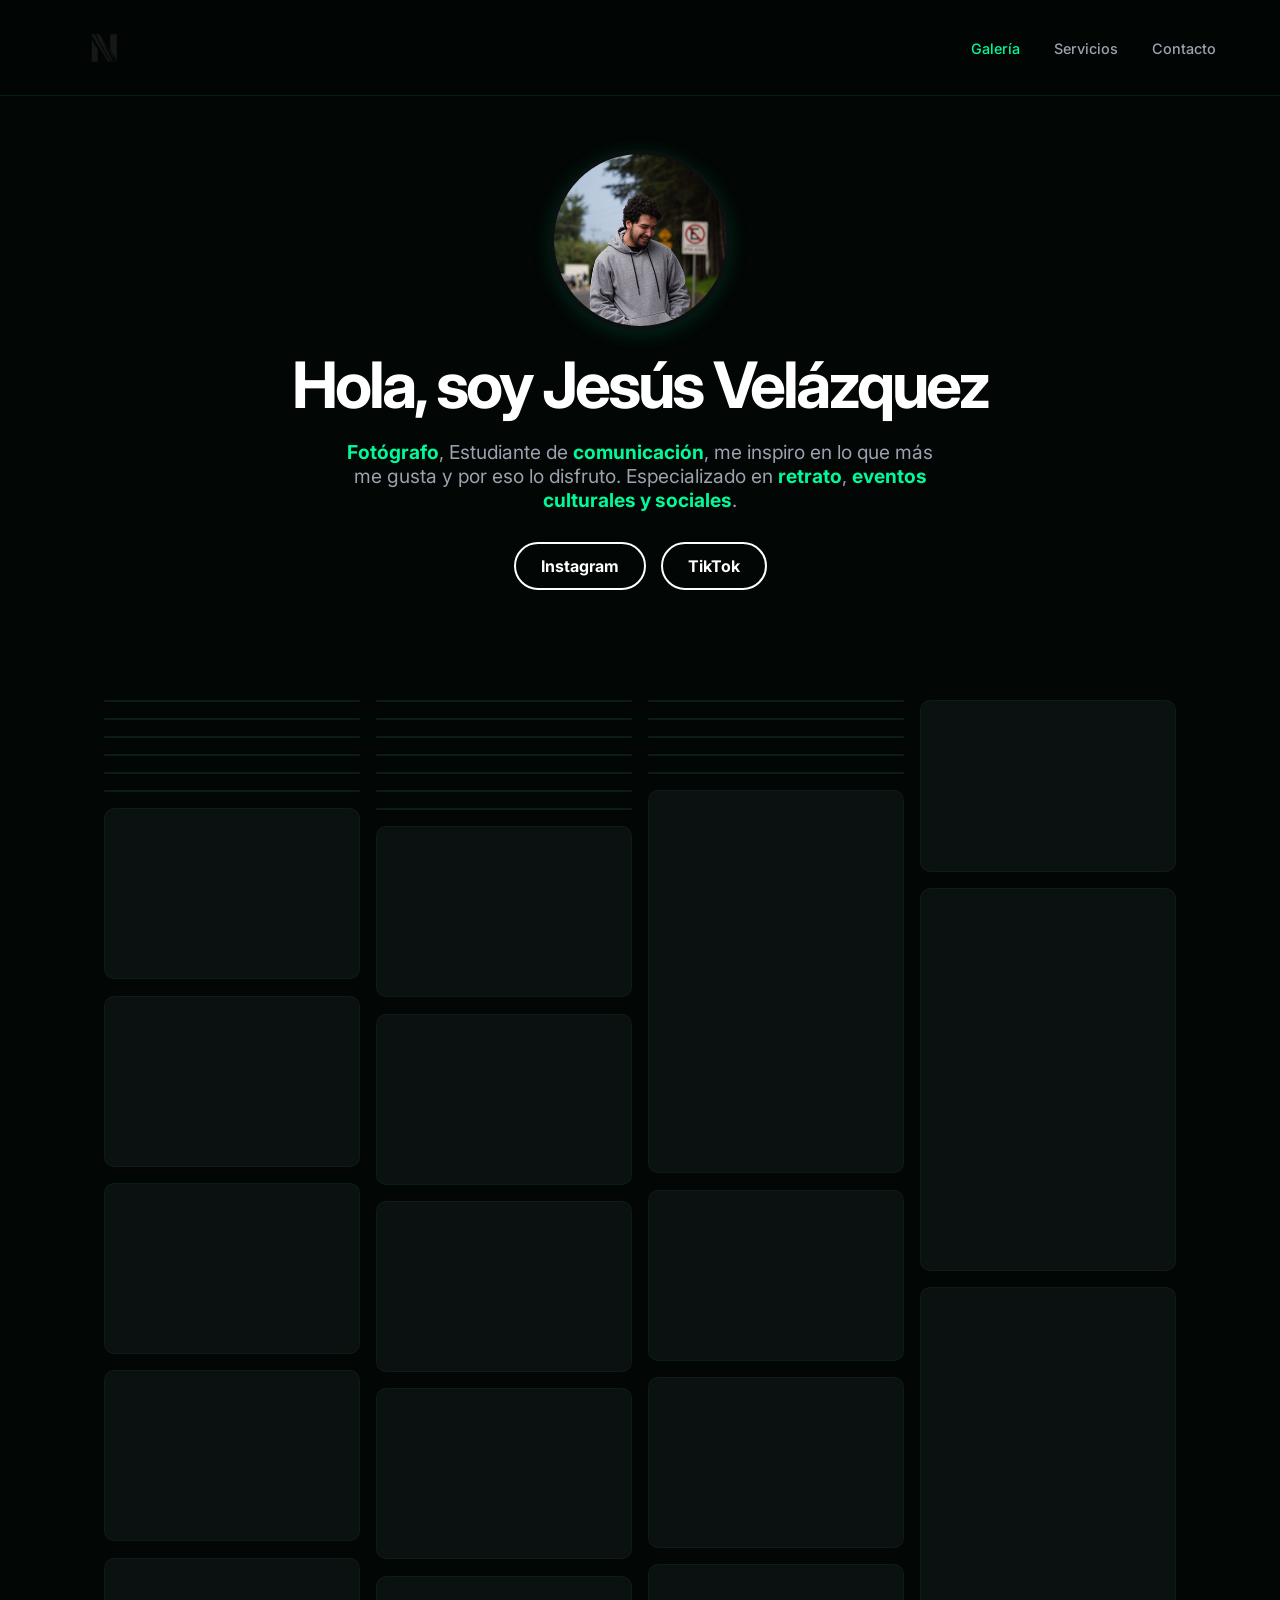
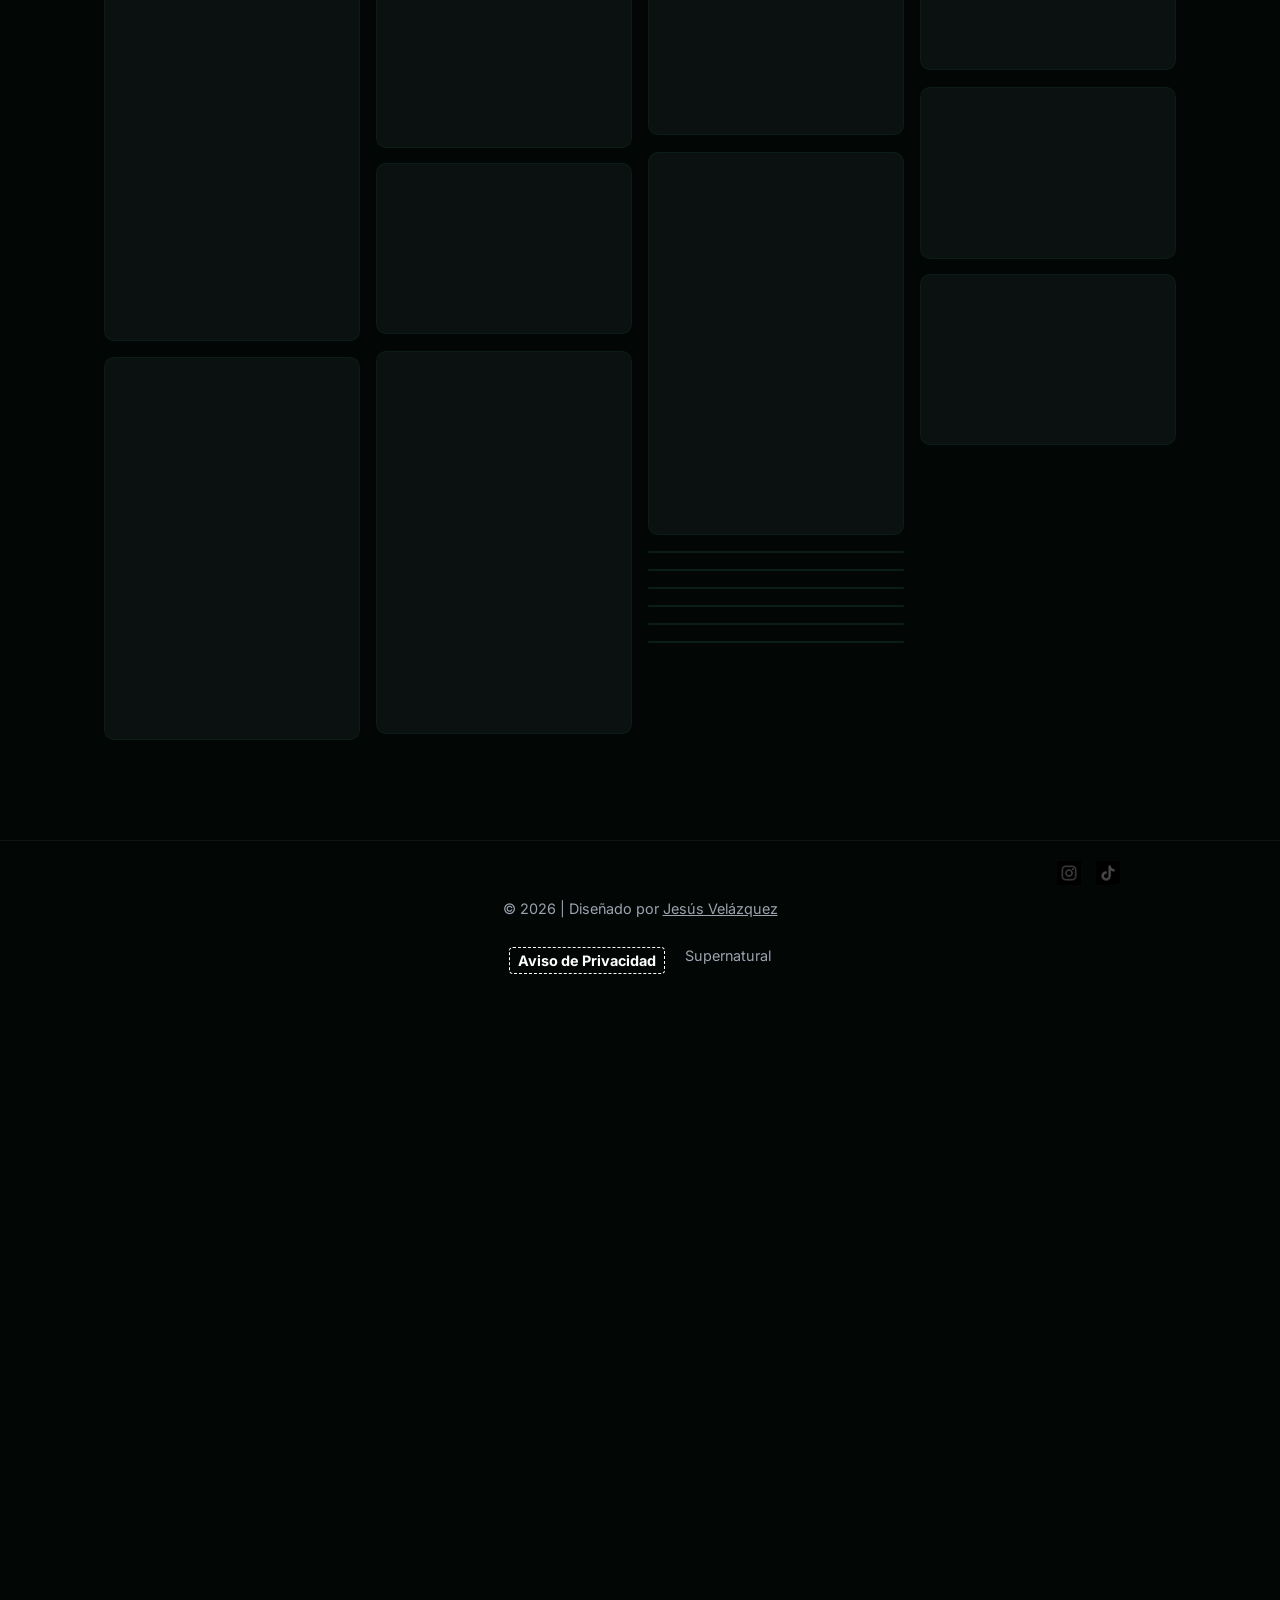
<file: index.html>
<!DOCTYPE html>
<html lang="es">
<head>
    <meta charset="UTF-8">
    <meta name="viewport" content="width=device-width, initial-scale=1.0">
    <link rel="icon" type="image/png" href="imagenes/logo.png">
    <title>Supernatural | Jesús Velázquez</title>
    <link href="https://fonts.googleapis.com/css2?family=Inter:wght@300;400;700;900&display=swap" rel="stylesheet">
    <link rel="stylesheet" href="estilos.css?v=2">
</head>
<body>

    <nav>
        <div class="logo">
            <a href="index.html" title="Supernatural" style="display: flex; align-items: center; text-decoration: none;">
                <img src="imagenes/logo.png" alt="Supernatural Logo" style="height: 55px; width: auto;">
            </a>
        </div>
        <div class="nav-links">
            <a href="index.html" class="active">Galería</a>
            <a href="servicios.html">Servicios</a>
            <a href="contacto.html">Contacto</a>
        </div>
    </nav>

    <section class="hero">
        <img src="imagenes/perfil.jpeg" class="foto-perfil" alt="Jesús Velázquez - Fotógrafo Profesional" width="180" height="180">
        <h1>Hola, soy Jesús Velázquez</h1>
        <p><strong>Fotógrafo</strong>, Estudiante de <strong>comunicación</strong>, me inspiro en lo que más me gusta y por eso lo disfruto. Especializado en <strong>retrato</strong>, <strong>eventos culturales y sociales</strong>.</p>
        
        <div class="social-tags">
            <a href="https://www.instagram.com/vel_supernatural" target="_blank" class="btn-aspecto">Instagram</a>
            <a href="https://www.tiktok.com/@vel_supernatural" target="_blank" class="btn-aspecto">TikTok</a>
        </div>
    </section>

    <main class="galeria" id="galeria">
        <div class="foto-card"> <img src="imagenes/1.jpeg" alt="Retrato fotográfico en exteriores - Portafolio Supernatural" decoding="async"> </div>
        <div class="foto-card"> <img src="imagenes/2.jpeg" alt="Fotografía de paisaje urbano y arquitectura - Portafolio Supernatural" decoding="async"> </div>
        <div class="foto-card"> <img src="imagenes/3.JPG" alt="Cobertura de evento social y momentos espontáneos - Portafolio Supernatural" decoding="async"> </div>
        <div class="foto-card"> <img src="imagenes/4.JPG" alt="Composición visual artística en exteriores - Portafolio Supernatural" decoding="async"> </div>
        <div class="foto-card"> <img src="imagenes/5.png" alt="Sesión de retrato de estudio creativo - Portafolio Supernatural" decoding="async"> </div>
        <div class="foto-card"> <img src="imagenes/6.jpg" alt="Fotografía callejera con luz natural - Portafolio Supernatural" decoding="async"> </div>
        <div class="foto-card"> <img src="imagenes/8.jpeg" alt="Captura de detalle con enfoque selectivo - Portafolio Supernatural" loading="lazy" decoding="async" fetchpriority="low"> </div>
        <div class="foto-card"> <img src="imagenes/9.JPG" alt="Registro fotográfico documental de evento - Portafolio Supernatural" loading="lazy" decoding="async" fetchpriority="low"> </div>
        <div class="foto-card"> <img src="imagenes/10.JPG" alt="Sesión fotográfica editorial de moda - Portafolio Supernatural" loading="lazy" decoding="async" fetchpriority="low"> </div>
        <div class="foto-card"> <img src="imagenes/11.jpeg" alt="Juego de luces y sombras en retrato - Portafolio Supernatural" loading="lazy" decoding="async" fetchpriority="low"> </div>
        <div class="foto-card"> <img src="imagenes/12.JPG" alt="Fotografía de paisaje natural y composición - Portafolio Supernatural" loading="lazy" decoding="async" fetchpriority="low"> </div>
        <div class="foto-card"> <img src="imagenes/13.jpeg" alt="Captura de expresiones y retrato espontáneo - Portafolio Supernatural" loading="lazy" decoding="async" fetchpriority="low"> </div>
        <div class="foto-card"> <img src="imagenes/14.JPG" alt="Perspectiva visual urbana y encuadre - Portafolio Supernatural" loading="lazy" decoding="async" fetchpriority="low"> </div>
        <div class="foto-card"> <img src="imagenes/15.JPG" alt="Fotografía conceptual con iluminación artística - Portafolio Supernatural" loading="lazy" decoding="async" fetchpriority="low"> </div>
        <div class="foto-card"> <img src="imagenes/16.JPG" alt="Registro visual de entorno urbano - Portafolio Supernatural" loading="lazy" decoding="async" fetchpriority="low"> </div>
        <div class="foto-card"> <img src="imagenes/17.JPG" alt="Retrato casual con iluminación de atardecer - Portafolio Supernatural" loading="lazy" decoding="async" fetchpriority="low"> </div>
        <div class="foto-card"> <img src="imagenes/18.jpeg" alt="Composición geométrica y encuadre fotográfico - Portafolio Supernatural" loading="lazy" decoding="async" fetchpriority="low"> </div>
        <div class="foto-card"> <img src="imagenes/22.jpeg" alt="Composición geométrica y encuadre fotográfico - Portafolio Supernatural" loading="lazy" decoding="async" fetchpriority="low"> </div>
        <div class="foto-card"> <img src="imagenes/23.JPG" alt="Fotografía artística - Portafolio Supernatural" loading="lazy" decoding="async" fetchpriority="low"> </div>
        <div class="foto-card"> <img src="imagenes/24.jpeg" alt="Fotografía artística - Portafolio Supernatural" loading="lazy" decoding="async" fetchpriority="low"> </div>
        <div class="foto-card"> <img src="imagenes/25.jpeg" alt="Fotografía artística - Portafolio Supernatural" loading="lazy" decoding="async" fetchpriority="low"> </div>
        <div class="foto-card"> <img src="imagenes/26.jpeg" alt="Fotografía artística - Portafolio Supernatural" loading="lazy" decoding="async" fetchpriority="low"> </div>
        <div class="foto-card"> <img src="imagenes/27.jpeg" alt="Fotografía artística - Portafolio Supernatural" loading="lazy" decoding="async" fetchpriority="low"> </div>
        <div class="foto-card"> <img src="imagenes/28.jpeg" alt="Fotografía artística - Portafolio Supernatural" loading="lazy" decoding="async" fetchpriority="low"> </div>
        <div class="foto-card"> <img src="imagenes/29.jpeg" alt="Fotografía artística - Portafolio Supernatural" loading="lazy" decoding="async" fetchpriority="low"> </div>
        <div class="foto-card"> <img src="imagenes/30.jpeg" alt="Fotografía artística - Portafolio Supernatural" loading="lazy" decoding="async" fetchpriority="low"> </div>
        <div class="foto-card"> <img src="imagenes/31.jpeg" alt="Fotografía artística - Portafolio Supernatural" loading="lazy" decoding="async" fetchpriority="low"> </div>
        <div class="foto-card"> <img src="imagenes/32.jpeg" alt="Fotografía artística - Portafolio Supernatural" loading="lazy" decoding="async" fetchpriority="low"> </div>
        <div class="foto-card"> <img src="imagenes/33.jpeg" alt="Fotografía artística - Portafolio Supernatural" loading="lazy" decoding="async" fetchpriority="low"> </div>
        <div class="foto-card"> <img src="imagenes/34.jpeg" alt="Fotografía artística - Portafolio Supernatural" loading="lazy" decoding="async" fetchpriority="low"> </div>
        <div class="foto-card"> <img src="imagenes/35.jpeg" alt="Fotografía artística - Portafolio Supernatural" loading="lazy" decoding="async" fetchpriority="low"> </div>
        <div class="foto-card"> <img src="imagenes/36.jpeg" alt="Fotografía artística - Portafolio Supernatural" loading="lazy" decoding="async" fetchpriority="low"> </div>
        <div class="foto-card"> <img src="imagenes/37.jpeg" alt="Fotografía artística - Portafolio Supernatural" loading="lazy" decoding="async" fetchpriority="low"> </div>
        <div class="foto-card"> <img src="imagenes/38.jpeg" alt="Fotografía de portafolio - Portafolio Supernatural" loading="lazy" decoding="async" fetchpriority="low"> </div>
        <div class="foto-card"> <img src="imagenes/39.jpeg" alt="Fotografía de portafolio - Portafolio Supernatural" loading="lazy" decoding="async" fetchpriority="low"> </div>
        <div class="foto-card"> <img src="imagenes/40.jpeg" alt="Fotografía de portafolio - Portafolio Supernatural" loading="lazy" decoding="async" fetchpriority="low"> </div>
        <div class="foto-card"> <img src="imagenes/41.jpeg" alt="Fotografía de portafolio - Portafolio Supernatural" loading="lazy" decoding="async" fetchpriority="low"> </div>
        <div class="foto-card"> <img src="imagenes/42.jpeg" alt="Fotografía de portafolio - Portafolio Supernatural" loading="lazy" decoding="async" fetchpriority="low"> </div>
        <div class="foto-card"> <img src="imagenes/43.jpeg" alt="Fotografía de portafolio - Portafolio Supernatural" loading="lazy" decoding="async" fetchpriority="low"> </div>
        <div class="foto-card"> <img src="imagenes/44.jpeg" alt="Fotografía de portafolio - Portafolio Supernatural" loading="lazy" decoding="async" fetchpriority="low"> </div>
        <div class="foto-card"> <img src="imagenes/45.jpeg" alt="Fotografía de portafolio - Portafolio Supernatural" loading="lazy" decoding="async" fetchpriority="low"> </div>
        <div class="foto-card"> <img src="imagenes/46.jpeg" alt="Fotografía de portafolio - Portafolio Supernatural" loading="lazy" decoding="async" fetchpriority="low"> </div>
        <div class="foto-card"> <img src="imagenes/47.jpeg" alt="Fotografía de portafolio - Portafolio Supernatural" loading="lazy" decoding="async" fetchpriority="low"> </div>
        <div class="foto-card"> <img src="imagenes/48.jpeg" alt="Fotografía de portafolio - Portafolio Supernatural" loading="lazy" decoding="async" fetchpriority="low"> </div>
        <div class="foto-card"> <img src="imagenes/49.jpeg" alt="Fotografía de portafolio - Portafolio Supernatural" loading="lazy" decoding="async" fetchpriority="low"> </div>
        <div class="foto-card"> <img src="imagenes/50.jpeg" alt="Fotografía de portafolio - Portafolio Supernatural" loading="lazy" decoding="async" fetchpriority="low"> </div>
        <div class="foto-card"> <img src="imagenes/51.jpeg" alt="Fotografía de portafolio - Portafolio Supernatural" loading="lazy" decoding="async" fetchpriority="low"> </div>
    </main>

    <footer style="display: flex; flex-direction: column; gap: 15px; padding: 20px 0;">
        <div class="redes-derecha" style="display: flex; justify-content: flex-end; align-items: center; gap: 15px; width: 100%; max-width: 1000px; margin: 0 auto; padding-right: 20px; box-sizing: border-box;">
            <a href="https://www.instagram.com/kar4everr" target="_blank" title="Instagram" style="display: inline-block;">
                <img src="imagenes/instagram.png" alt="Instagram" style="width: 24px; height: 24px; object-fit: contain; vertical-align: middle;">
            </a>
            <a href="https://www.tiktok.com/@pacoleyfra7" target="_blank" title="TikTok" style="display: inline-block;">
                <img src="imagenes/tiktok.png" alt="TikTok" style="width: 24px; height: 24px; object-fit: contain; vertical-align: middle;">
            </a>
        </div>

        <p>&copy; 2026 | Diseñado por <a href="https://www.velsupernatural.com" target="_blank" style="color: inherit; text-decoration: underline;">Jesús Velázquez</a></p>
        
        <div class="footer-nav">
            <a href="pdf/aviso-privacidad.pdf" target="_blank" style="color: #ffffff; font-weight: 700; border: 1px dashed #ffffff; padding: 4px 8px; border-radius: 4px; text-decoration: none;">Aviso de Privacidad</a>
            <a href="https://www.velsupernatural.com" target="_blank">Supernatural</a>
        </div>
    </footer>

</body>
</html>
</file>
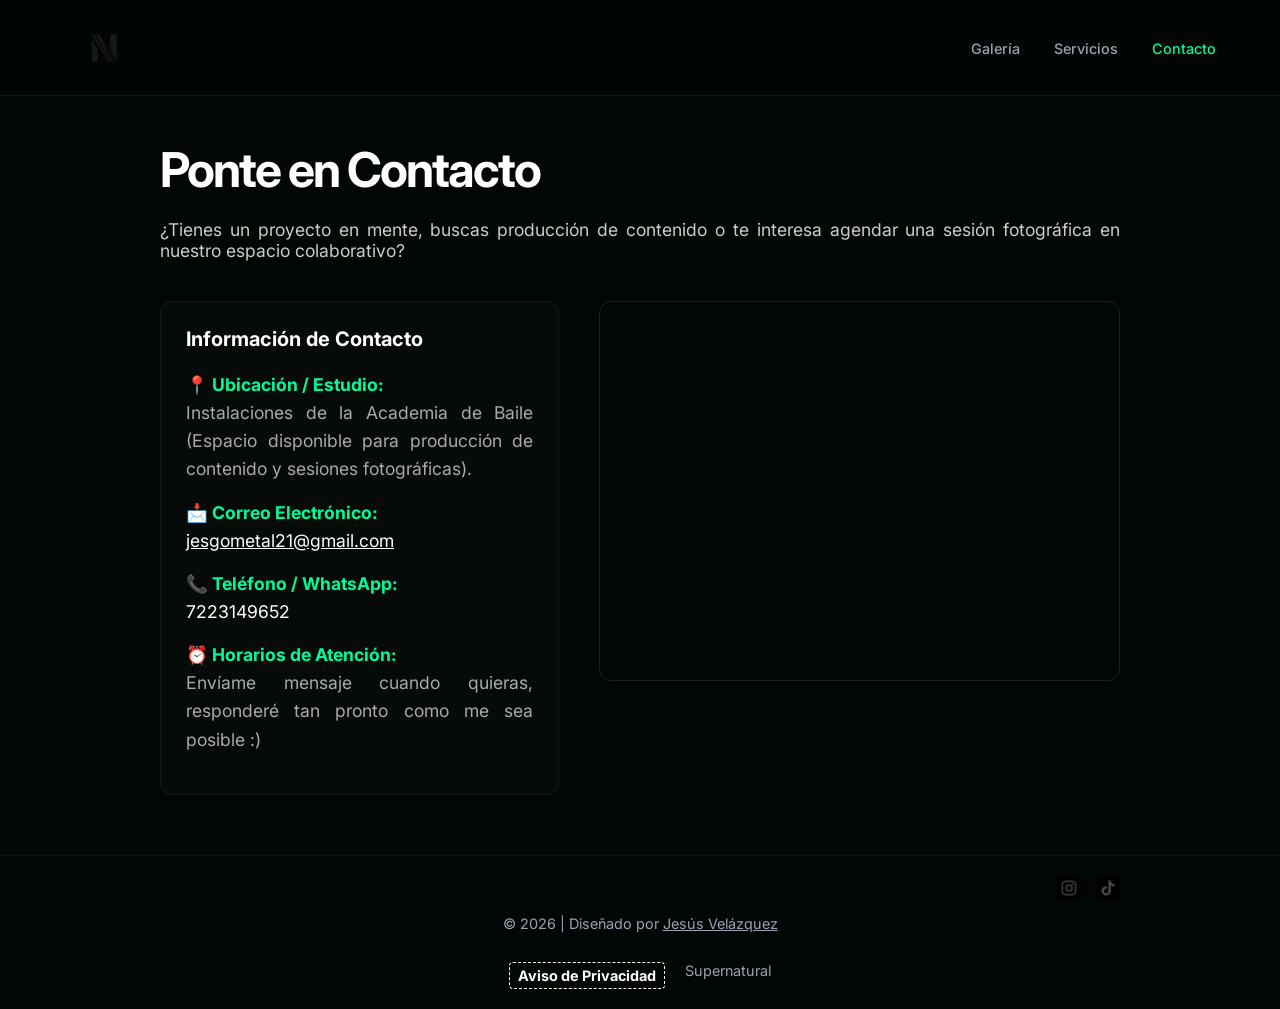
<file: contacto.html>
<!DOCTYPE html>
<html lang="es">
<head>
    <meta charset="UTF-8">
    <meta name="viewport" content="width=device-width, initial-scale=1.0">
    <link rel="icon" type="image/png" href="imagenes/logo.png">
    <title>Contacto | Jesús Velázquez</title>
    <link href="https://fonts.googleapis.com/css2?family=Inter:wght@300;400;700;900&display=swap" rel="stylesheet">
    <link rel="stylesheet" href="estilos.css">
</head>
<body>

    <nav>
        <div class="logo">
            <a href="index.html" title="Supernatural" style="display: flex; align-items: center; text-decoration: none;">
                <img src="imagenes/logo.png" alt="Supernatural Logo" style="height: 55px; width: auto;">
            </a>
        </div>
        <div class="nav-links">
            <a href="index.html" target="_blank">Galería</a>
            <a href="servicios.html" target="_blank">Servicios</a>
            <a href="contacto.html" target="_blank" class="active">Contacto</a>
        </div>
    </nav>

    <main class="seccion-pagina" style="max-width: 1000px; margin: 100px auto 20px auto; padding: 40px 20px;">
        <h1 style="margin-bottom: 20px;">Ponte en Contacto</h1>
        <p style="margin-bottom: 40px; color: #ccc;">¿Tienes un proyecto en mente, buscas producción de contenido o te interesa agendar una sesión fotográfica en nuestro espacio colaborativo?</p>

        <div style="display: flex; flex-wrap: wrap; gap: 40px; align-items: flex-start;">
            
            <div style="flex: 1; min-width: 280px; background: rgba(255,255,255,0.02); padding: 25px; border-radius: 12px; border: 1px solid rgba(255,255,255,0.05);">
                <h3 style="margin-top: 0; color: #fff; font-size: 20px; margin-bottom: 20px;">Información de Contacto</h3>
                
                <p style="margin: 15px 0; color: #aaa; line-height: 1.6;">
                    <strong>📍 Ubicación / Estudio:</strong><br>
                    Instalaciones de la Academia de Baile (Espacio disponible para producción de contenido y sesiones fotográficas).
                </p>
                
                <p style="margin: 15px 0; color: #aaa; line-height: 1.6;">
                    <strong>📩 Correo Electrónico:</strong><br>
                    <a href="mailto:jesgometal21@gmail.com" style="color: #fff; text-decoration: underline;">jesgometal21@gmail.com</a>
                </p>

                <p style="margin: 15px 0; color: #aaa; line-height: 1.6;">
                    <strong>📞 Teléfono / WhatsApp:</strong><br>
                    <a href="https://wa.me/527223149652" target="_blank" style="color: #fff; text-decoration: none;">7223149652</a>
                </p>
                
                <p style="margin: 15px 0; color: #aaa; line-height: 1.6;">
                    <strong>⏰ Horarios de Atención:</strong><br>
                    Envíame mensaje cuando quieras, responderé tan pronto como me sea posible :)
                </p>
            </div>

            <div style="flex: 1.5; min-width: 320px; width: 100%;">
                <iframe 
                    src="https://www.google.com/maps/embed?pb=!1m18!1m12!1m3!1d3766.1834995414974!2d-99.63124992506557!3d19.274384745715132!2m3!1f0!2f0!3f0!3m2!1i1024!2i768!4f13.1!3m3!1m2!1s0x85cd8b19f51542d9%3A0xb7f57e26df35192d!2sENLACE%20Academia%20de%20Baile!5e0!3m2!1ses-419!2smx!4v1780993809876!5m2!1ses-419!2smx" 
                    width="100%" 
                    height="380" 
                    style="border: 1px solid rgba(255,255,255,0.1); border-radius: 12px;" 
                    allowfullscreen="" 
                    loading="lazy" 
                    referrerpolicy="no-referrer-when-downgrade">
                </iframe>
            </div>

        </div>
    </main>

<footer style="display: flex; flex-direction: column; gap: 15px; padding: 20px 0;">
    
    <div class="redes-derecha" style="display: flex; justify-content: flex-end; align-items: center; gap: 15px; width: 100%; max-width: 1000px; margin: 0 auto; padding-right: 20px; box-sizing: border-box;">
        <a href="https://www.instagram.com/kar4everr" target="_blank" title="Instagram" style="display: inline-block;">
            <img src="imagenes/instagram.png" alt="Instagram" style="width: 24px; height: 24px; object-fit: contain; vertical-align: middle;">
        </a>
        <a href="https://www.tiktok.com/@pacoleyfra7" target="_blank" title="TikTok" style="display: inline-block;">
            <img src="imagenes/tiktok.png" alt="TikTok" style="width: 24px; height: 24px; object-fit: contain; vertical-align: middle;">
        </a>
    </div>

    <p>&copy; 2026 | Diseñado por <a href="https://www.velsupernatural.com" target="_blank" style="color: inherit; text-decoration: underline;">Jesús Velázquez</a></p>
    
    <div class="footer-nav">
        <a href="pdf/aviso-privacidad.pdf" target="_blank" style="color: #ffffff; font-weight: 700; border: 1px dashed #ffffff; padding: 4px 8px; border-radius: 4px; text-decoration: none;">Aviso de Privacidad</a>
        <a href="https://www.velsupernatural.com" target="_blank">Supernatural</a>
    </div>
</footer>

</body>
</html>
</file>
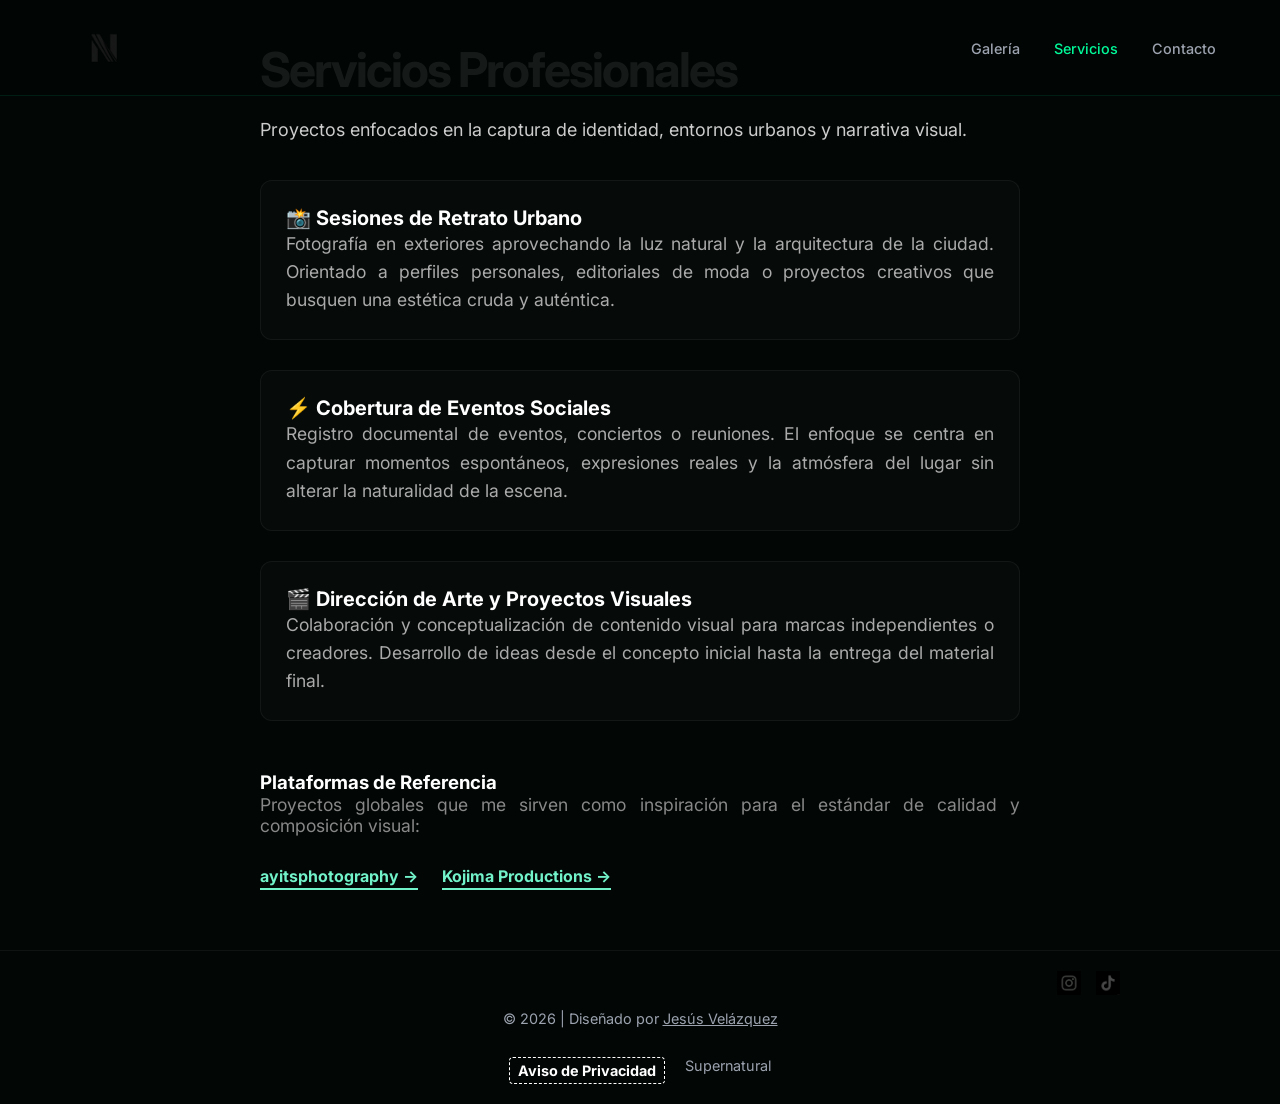
<file: servicios.html>
<!DOCTYPE html>
<html lang="es">
<head>
    <meta charset="UTF-8">
    <meta name="viewport" content="width=device-width, initial-scale=1.0">
    <link rel="icon" type="image/png" href="imagenes/logo.png">
    <title>Servicios | Jesús Velázquez</title>
    <link href="https://fonts.googleapis.com/css2?family=Inter:wght@300;400;700;900&display=swap" rel="stylesheet">
    <link rel="stylesheet" href="estilos.css">
</head>
<body>

    <nav>
        <div class="logo">
            <a href="index.html" title="Supernatural" style="display: flex; align-items: center; text-decoration: none;">
                <img src="imagenes/logo.png" alt="Supernatural Logo" style="height: 55px; width: auto;">
            </a>
        </div>
        <div class="nav-links">
            <a href="index.html" target="_blank">Galería</a>
            <a href="servicios.html" target="_blank" class="active">Servicios</a>
            <a href="contacto.html" target="_blank">Contacto</a>
        </div>
    </nav>

    <main class="seccion-pagina" style="max-width: 800px; margin: 0 auto; padding: 40px 20px;">
        <h1>Servicios Profesionales</h1>
        <p style="font-size: 18px; color: #ccc; margin-bottom: 40px;">Proyectos enfocados en la captura de identidad, entornos urbanos y narrativa visual.</p>
        
        <div class="servicios-lista" style="display: flex; flex-direction: column; gap: 30px;">
            
            <div style="background: rgba(255,255,255,0.02); padding: 25px; border-radius: 12px; border: 1px solid rgba(255,255,255,0.05);">
                <h3 style="color: #fff; margin-top: 0; font-size: 20px;">📸 Sesiones de Retrato Urbano</h3>
                <p style="color: #aaa; line-height: 1.6; margin-bottom: 0;">Fotografía en exteriores aprovechando la luz natural y la arquitectura de la ciudad. Orientado a perfiles personales, editoriales de moda o proyectos creativos que busquen una estética cruda y auténtica.</p>
            </div>

            <div style="background: rgba(255,255,255,0.02); padding: 25px; border-radius: 12px; border: 1px solid rgba(255,255,255,0.05);">
                <h3 style="color: #fff; margin-top: 0; font-size: 20px;">⚡ Cobertura de Eventos Sociales</h3>
                <p style="color: #aaa; line-height: 1.6; margin-bottom: 0;">Registro documental de eventos, conciertos o reuniones. El enfoque se centra en capturar momentos espontáneos, expresiones reales y la atmósfera del lugar sin alterar la naturalidad de la escena.</p>
            </div>

            <div style="background: rgba(255,255,255,0.02); padding: 25px; border-radius: 12px; border: 1px solid rgba(255,255,255,0.05);">
                <h3 style="color: #fff; margin-top: 0; font-size: 20px;">🎬 Dirección de Arte y Proyectos Visuales</h3>
                <p style="color: #aaa; line-height: 1.6; margin-bottom: 0;">Colaboración y conceptualización de contenido visual para marcas independientes o creadores. Desarrollo de ideas desde el concepto inicial hasta la entrega del material final.</p>
            </div>

        </div>

        <h3 style="margin-top: 50px; color: #fff;">Plataformas de Referencia</h3>
        <p style="color: #888;">Proyectos globales que me sirven como inspiración para el estándar de calidad y composición visual:</p>
        
        <div class="enlaces-bloque" style="margin-top: 15px;">
            <a href="https://msolie.com/portfolio/" target="_blank" class="link-externo" style="margin-right: 20px;">ayitsphotography →</a>
            <a href="https://www.kojimaproductions.jp" target="_blank" class="link-externo">Kojima Productions →</a>
        </div>
    </main>

<footer style="display: flex; flex-direction: column; gap: 15px; padding: 20px 0;">
    
    <div class="redes-derecha" style="display: flex; justify-content: flex-end; align-items: center; gap: 15px; width: 100%; max-width: 1000px; margin: 0 auto; padding-right: 20px; box-sizing: border-box;">
        <a href="https://www.instagram.com/kar4everr" target="_blank" title="Instagram" style="display: inline-block;">
            <img src="imagenes/instagram.png" alt="Instagram" style="width: 24px; height: 24px; object-fit: contain; vertical-align: middle;">
        </a>
        <a href="https://www.tiktok.com/@pacoleyfra7" target="_blank" title="TikTok" style="display: inline-block;">
            <img src="imagenes/tiktok.png" alt="TikTok" style="width: 24px; height: 24px; object-fit: contain; vertical-align: middle;">
        </a>
    </div>

    <p>&copy; 2026 | Diseñado por <a href="https://www.velsupernatural.com" target="_blank" style="color: inherit; text-decoration: underline;">Jesús Velázquez</a></p>
    
    <div class="footer-nav">
        <a href="pdf/aviso-privacidad.pdf" target="_blank" style="color: #ffffff; font-weight: 700; border: 1px dashed #ffffff; padding: 4px 8px; border-radius: 4px; text-decoration: none;">Aviso de Privacidad</a>
        <a href="https://www.velsupernatural.com" target="_blank">Supernatural</a>
    </div>
</footer>

</body>
</html>
</file>
<file: estilos.css>
* {
    margin: 0;
    padding: 0;
    box-sizing: border-box;
}

:root {
    --blanco: #ffffff;
    --negro-profundo: #020605; 
    --gris-fondo: #0b1110;     
    --gris-texto: #9ca3af;     
    --color-menta: #00fa9a;    
    --menta-suave: #72f2c9;    
    --fuente: 'Inter', sans-serif;
}

body {
    background-color: var(--negro-profundo);
    color: var(--blanco);
    font-family: var(--fuente);
    -webkit-font-smoothing: antialiased;
    text-align: justify;
}

strong {
    font-weight: 700;
    color: var(--color-menta); 
}

nav {
    display: flex;
    justify-content: space-between;
    align-items: center;
    padding: 20px 5%;
    position: fixed;
    width: 100%;
    top: 0;
    background: rgba(2, 6, 5, 0.92); 
    z-index: 1000;
    border-bottom: 1px solid rgba(0, 250, 154, 0.1);
}

.logo { 
    font-weight: 900; 
    letter-spacing: -1px; 
    text-transform: uppercase; 
    color: var(--blanco);
}

.logo span { 
    font-weight: 300; 
    color: var(--color-menta); 
    margin-left: 5px; 
}

.nav-links a {
    text-decoration: none;
    color: var(--gris-texto);
    font-size: 0.9rem;
    margin-left: 30px;
    font-weight: 500;
}

.nav-links a:hover, .nav-links a.active {
    color: var(--color-menta); 
}

.hero {
    padding: 150px 10% 80px;
    text-align: center;
}

.foto-perfil {
    width: 180px;          
    height: 180px;         
    border-radius: 50%;    
    object-fit: cover;     
    border: 4px solid var(--gris-fondo); 
    box-shadow: 0 4px 20px rgba(0, 250, 154, 0.15); 
    display: block;
    margin: 0 auto 20px;   
}

.hero h1 {
    font-size: clamp(2rem, 8vw, 4rem);
    letter-spacing: -3px;
    line-height: 1.1;
    margin-bottom: 20px;
    color: var(--blanco);
}

.hero h1 span { 
    color: var(--gris-texto); 
}

.hero p {
    font-size: 1.2rem;
    color: var(--gris-texto);
    max-width: 600px;
    margin: 0 auto 30px;
}

.galeria {
    columns: 4 220px; 
    column-gap: 16px;
    padding: 0 5% 100px;
    max-width: 1200px;
    margin: 0 auto;
}

.foto-card {
    position: relative;
    margin-bottom: 16px;
    break-inside: avoid; 
    border-radius: 10px;
    overflow: hidden;
    background: var(--gris-fondo);
    border: 1px solid rgba(0, 250, 154, 0.05);
    content-visibility: auto;
}

.foto-card img {
    width: 100%;
    height: auto;
    display: block;
}

.contacto {
    padding: 150px 10%;
    text-align: center;
    background: var(--gris-fondo);
}

.botones-contacto {
    display: flex;
    flex-direction: column;
    align-items: center;
    gap: 15px;
    margin-top: 30px;
}

.btn-contacto {
    display: inline-block;
    padding: 15px 30px;
    border: 1.5px solid var(--color-menta); 
    border-radius: 50px;
    text-decoration: none;
    color: var(--color-menta);
    font-size: 0.9rem;
    background: transparent;
}

.btn-contacto span {
    font-weight: 800;
    margin-right: 5px;
    text-transform: uppercase;
    font-size: 0.75rem;
    letter-spacing: 1px;
}

.btn-contacto:hover {
    background: var(--color-menta);
    color: var(--negro-profundo);
}

.social-tags {
    display: flex;
    justify-content: center;
    gap: 15px;
    margin: 30px 0;
}

.btn-aspecto {
    display: inline-block;
    padding: 12px 25px;
    border: 2px solid var(--blanco); 
    border-radius: 50px;    
    text-decoration: none;  
    color: var(--blanco);            
    font-weight: 700;
    background: transparent;
}

.btn-aspecto:hover {
    background: var(--color-menta);
    color: var(--negro-profundo);
    border-color: var(--color-menta);
}

.seccion-pagina {
    padding: 150px 10% 80px;
    max-width: 1000px;
    margin: 0 auto;
}

.seccion-pagina h1 {
    font-size: 3rem;
    letter-spacing: -2px;
    margin-bottom: 20px;
    color: var(--blanco);
}

.seccion-pagina p {
    font-size: 1.1rem;
    color: var(--gris-texto);
    margin-bottom: 30px;
}

.grid-dos-columnas {
    display: grid;
    grid-template-columns: 1fr 1fr;
    gap: 50px;
    margin-top: 40px;
}

.contenedor-video, .contenedor-mapa {
    width: 100%;
    aspect-ratio: 16/9;
    background: var(--gris-fondo);
    border-radius: 12px;
    overflow: hidden;
    border: 1px solid rgba(0, 250, 154, 0.1);
}

.contenedor-mapa {
    height: 300px;
}

.contenedor-video iframe, .contenedor-mapa iframe {
    width: 100%;
    height: 100%;
    border: none;
}

.enlaces-bloque {
    margin: 20px 0;
}

.link-externo {
    display: inline-block;
    margin-right: 20px;
    color: var(--menta-suave);
    font-weight: 700;
    text-decoration: none;
    border-bottom: 2px solid var(--menta-suave);
    padding-bottom: 2px;
}

.form-contacto {
    display: flex;
    flex-direction: column;
    gap: 20px;
}

.form-grupo {
    display: flex;
    flex-direction: column;
    gap: 8px;
}

.form-grupo label {
    font-size: 0.85rem;
    font-weight: 700;
    text-transform: uppercase;
    letter-spacing: 1px;
    color: var(--blanco);
}

.form-grupo input, .form-grupo textarea {
    padding: 15px;
    border: 1.5px solid rgba(0, 250, 154, 0.1);
    border-radius: 8px;
    font-family: var(--fuente);
    font-size: 1rem;
    background: var(--gris-fondo);
    color: var(--blanco);
}

.form-grupo input:focus, .form-grupo textarea:focus {
    outline: none;
    border-color: var(--color-menta);
}

footer {
    padding: 40px 5%;
    background: var(--negro-profundo);
    border-top: 1px solid rgba(255,255,255,0.05);
    text-align: center;
    font-size: 0.9rem;
    color: var(--gris-texto);
}

.footer-nav {
    margin-top: 15px;
    display: flex;
    justify-content: center;
    gap: 20px;
}

.footer-nav a {
    color: var(--gris-texto);
    text-decoration: none;
}

.footer-nav a:hover {
    color: var(--color-menta);
}

@media (max-width: 768px) {
    .galeria {
        columns: 2 0;
        column-gap: 10px;
        padding: 0 4% 80px;
    }
    .foto-card {
        margin-bottom: 10px;
        border-radius: 8px;
    }
    nav { width: 100%; padding: 20px 8%; }
    .grid-dos-columnas { grid-template-columns: 1fr; gap: 30px; }
    h1 { font-size: 2.5rem !important; }
    .social-tags { flex-direction: column; align-items: center; }
    .btn-aspecto { width: 80%; text-align: center; }
    .botones-contacto { flex-direction: column; }
}

@media (min-width: 768px) {
    .botones-contacto {
        flex-direction: row;
        justify-content: center;
    }
}
</file>
